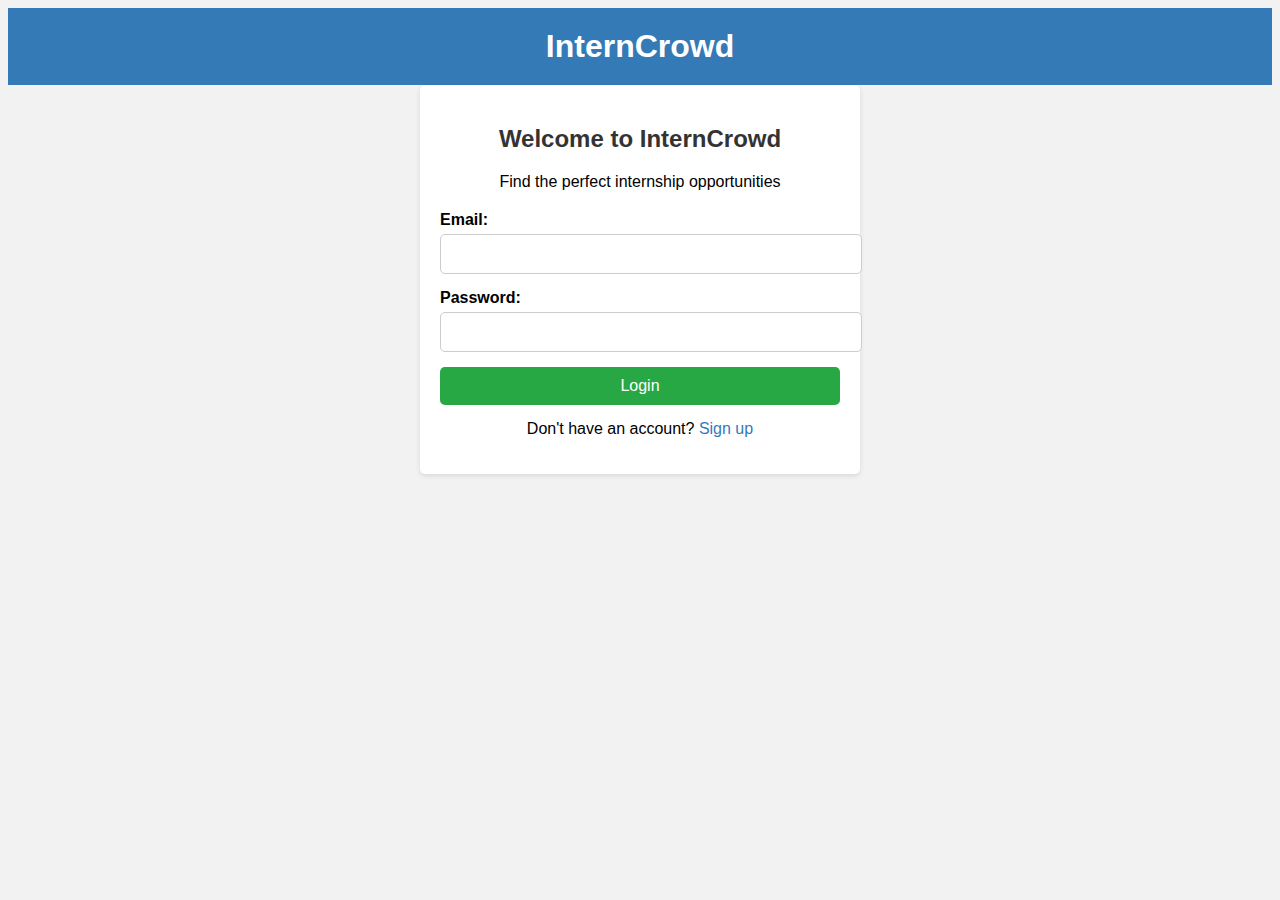
<file: index.html>
<!DOCTYPE html>
<html lang="en">

<head>
  <meta charset="UTF-8">
  <meta name="viewport" content="width=device-width, initial-scale=1.0">
  <title>InternCrowd - Home</title>
  <link rel="stylesheet" href="style.css">
</head>

<body>
  <header>
    <h1>InternCrowd</h1>
  </header>
  <div class="container">
    <h2>Welcome to InternCrowd</h2>
    <p>Find the perfect internship opportunities</p>
    <form>
      <div class="input-group">
        <label for="email">Email:</label>
        <input type="email" id="email" required>
      </div>
      <div class="input-group">
        <label for="password">Password:</label>
        <input type="password" id="password" required>
      </div>
      <button type="submit">Login</button>
    </form>
    <p>Don't have an account? <a href="signup.html">Sign up</a></p>
  </div>
</body>

</html>
</file>
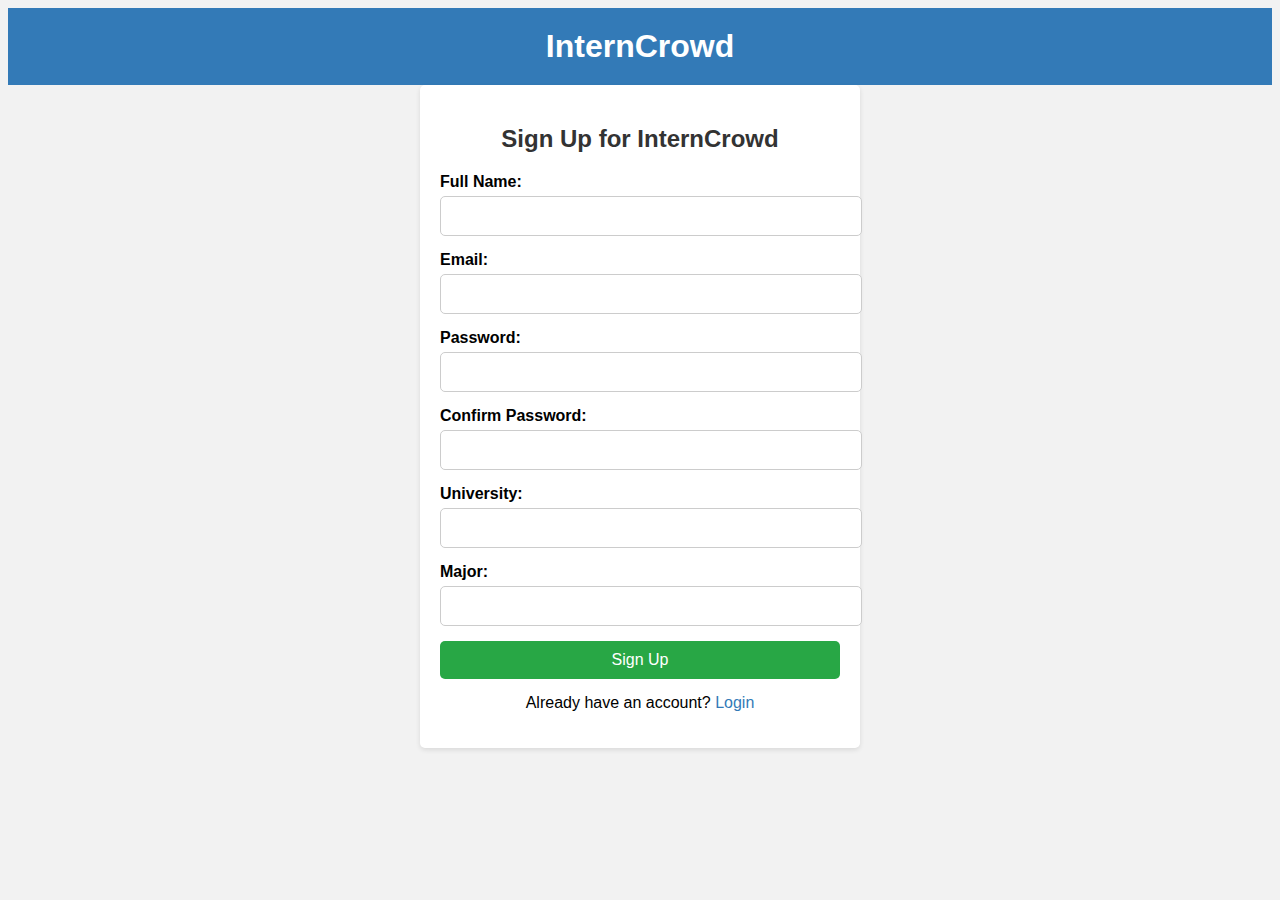
<file: signup.html>
<!DOCTYPE html>
<html lang="en">

<head>
  <meta charset="UTF-8">
  <meta name="viewport" content="width=device-width, initial-scale=1.0">
  <title>InternCrowd - Sign Up</title>
  <link rel="stylesheet" href="style.css">
</head>

<body>
  <header>
    <h1>InternCrowd</h1>
  </header>
  <div class="container">
    <h2>Sign Up for InternCrowd</h2>
    <form>
      <div class="input-group">
        <label for="name">Full Name:</label>
        <input type="text" id="name" required>
      </div>
      <div class="input-group">
        <label for="email">Email:</label>
        <input type="email" id="email" required>
      </div>
      <div class="input-group">
        <label for="password">Password:</label>
        <input type="password" id="password" required>
      </div>
      <div class="input-group">
        <label for="confirm-password">Confirm Password:</label>
        <input type="password" id="confirm-password" required>
      </div>
      <div class="input-group">
        <label for="university">University:</label>
        <input type="text" id="university" required>
      </div>
      <div class="input-group">
        <label for="major">Major:</label>
        <input type="text" id="major" required>
      </div>
      <button type="submit">Sign Up</button>
    </form>
    <p>Already have an account? <a href="index.html">Login</a></p>
  </div>
</body>

</html>
</file>
<file: style.css>
body {
    background-color: #f2f2f2;
    font-family: Arial, sans-serif;
  }
  
  header {
    background-color: #337ab7;
    padding: 20px;
  }
  
  h1 {
    color: #ffffff;
    text-align: center;
    font-size: 32px;
    margin: 0;
  }
  
  .container {
    max-width: 400px;
    margin: 0 auto;
    padding: 20px;
    background-color: #ffffff;
    border-radius: 5px;
    box-shadow: 0 2px 5px rgba(0, 0, 0, 0.1);
  }
  
  h2 {
    text-align: center;
    color: #333333;
  }
  
  form {
    margin-top: 20px;
  }
  
  .input-group {
    margin-bottom: 15px;
  }
  
  label {
    display: block;
    font-weight: bold;
    margin-bottom: 5px;
  }
  
  input[type="text"],
  input[type="email"],
  input[type="password"] {
    width: 100%;
    padding: 10px;
    font-size: 16px;
    border-radius: 5px;
    border: 1px solid #cccccc;
  }
  
  button[type="submit"] {
    width: 100%;
    padding: 10px;
    font-size: 16px;
    color: #ffffff;
    background-color: #28a745;
    border: none;
    border-radius: 5px;
    cursor: pointer;
  }
  
  button[type="submit"]:hover {
    background-color: #218838;
  }
  
  p {
    text-align: center;
    margin-top: 15px;
  }
  
  a {
    color: #337ab7;
    text-decoration: none;
  }
  
  a:hover {
    text-decoration: underline;
  }
</file>
